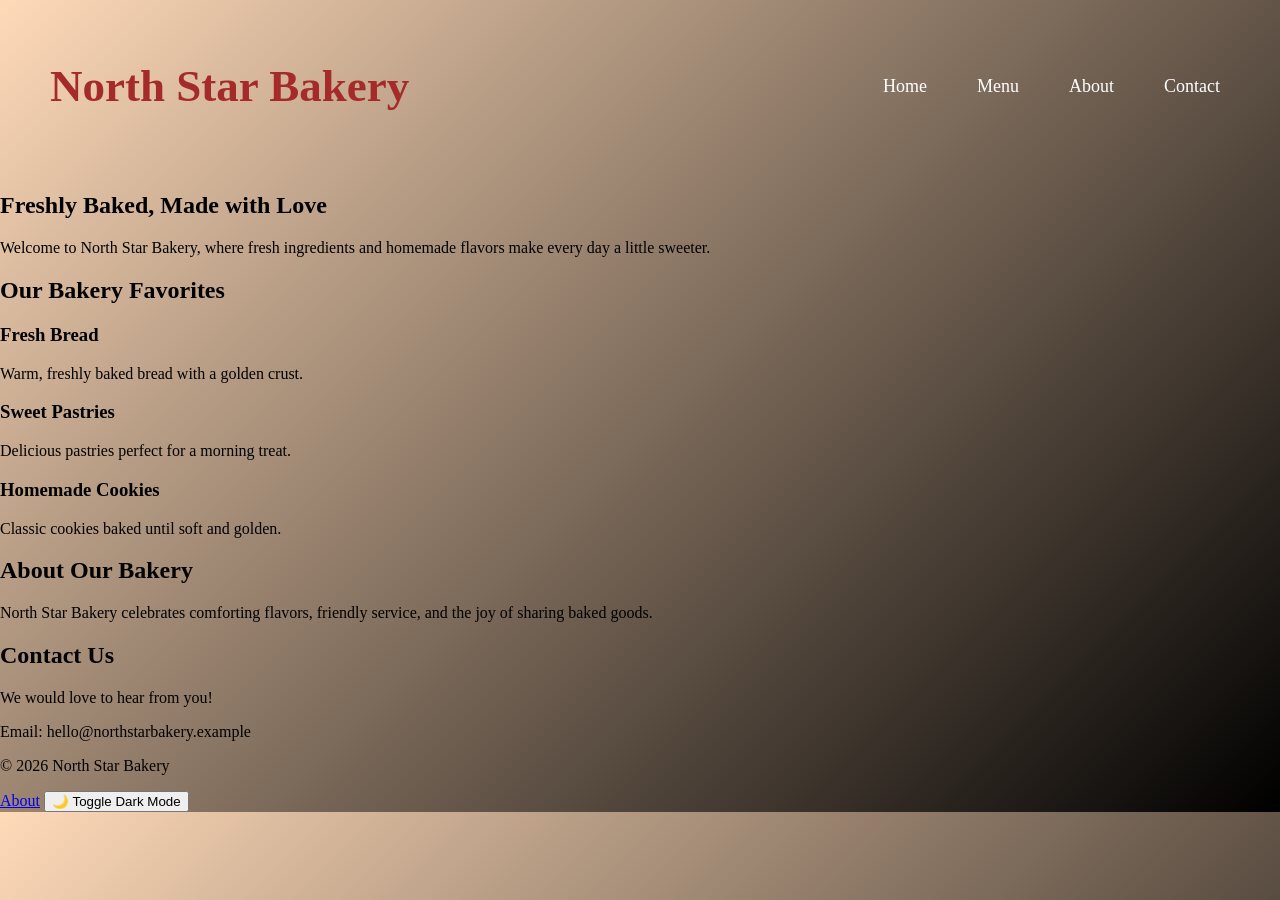
<file: index.html>
<!DOCTYPE html>

<html lang="en">

<head>

  <meta charset="UTF-8">

  <meta name="viewport" content="width=device-width, initial-scale=1.0">

  <title>North Star Bakery</title>

  <link rel="stylesheet" href="styles.css">

</head>

<body>

  <header>

    <h1>North Star Bakery</h1>

    <nav aria-label="Main navigation">

      <a href="#home">Home</a>

      <a href="#menu">Menu</a>

      <a href="#about">About</a>

      <a href="#contact">Contact</a>

    </nav>

  </header>

  <main>

    <section id="home">

      <h2>Freshly Baked, Made with Love</h2>

      <p>Welcome to North Star Bakery, where fresh ingredients and homemade flavors make every day a little sweeter.</p>

    </section>

    <section id="menu">

      <h2>Our Bakery Favorites</h2>

      <div class="products">

        <article>

          <h3>Fresh Bread</h3>

          <p>Warm, freshly baked bread with a golden crust.</p>

        </article>

        <article>

          <h3>Sweet Pastries</h3>

          <p>Delicious pastries perfect for a morning treat.</p>

        </article>

        <article>

          <h3>Homemade Cookies</h3>

          <p>Classic cookies baked until soft and golden.</p>

        </article>

      </div>

    </section>

    <section id="about">

      <h2>About Our Bakery</h2>

      <p>North Star Bakery celebrates comforting flavors, friendly service, and the joy of sharing baked goods.</p>

    </section>

    <section id="contact">

      <h2>Contact Us</h2>

      <p>We would love to hear from you!</p>

      <p>Email: hello@northstarbakery.example</p>

    </section>

  </main>

  <footer>

    <p>&copy; 2026 North Star Bakery</p>

  </footer>
<script src="script.js"></script>
</body>
</html>

<script src="script.js"></script>
</body>

</body>

</html>
<div class="button-area">
<a href="about.html" class="site-button">About</a>
<button id="theme-toggle" class="site-button" type="button">
🌙 Toggle Dark Mode
</button>
</div>

<script src="script.js"></script>
</body>
</file>
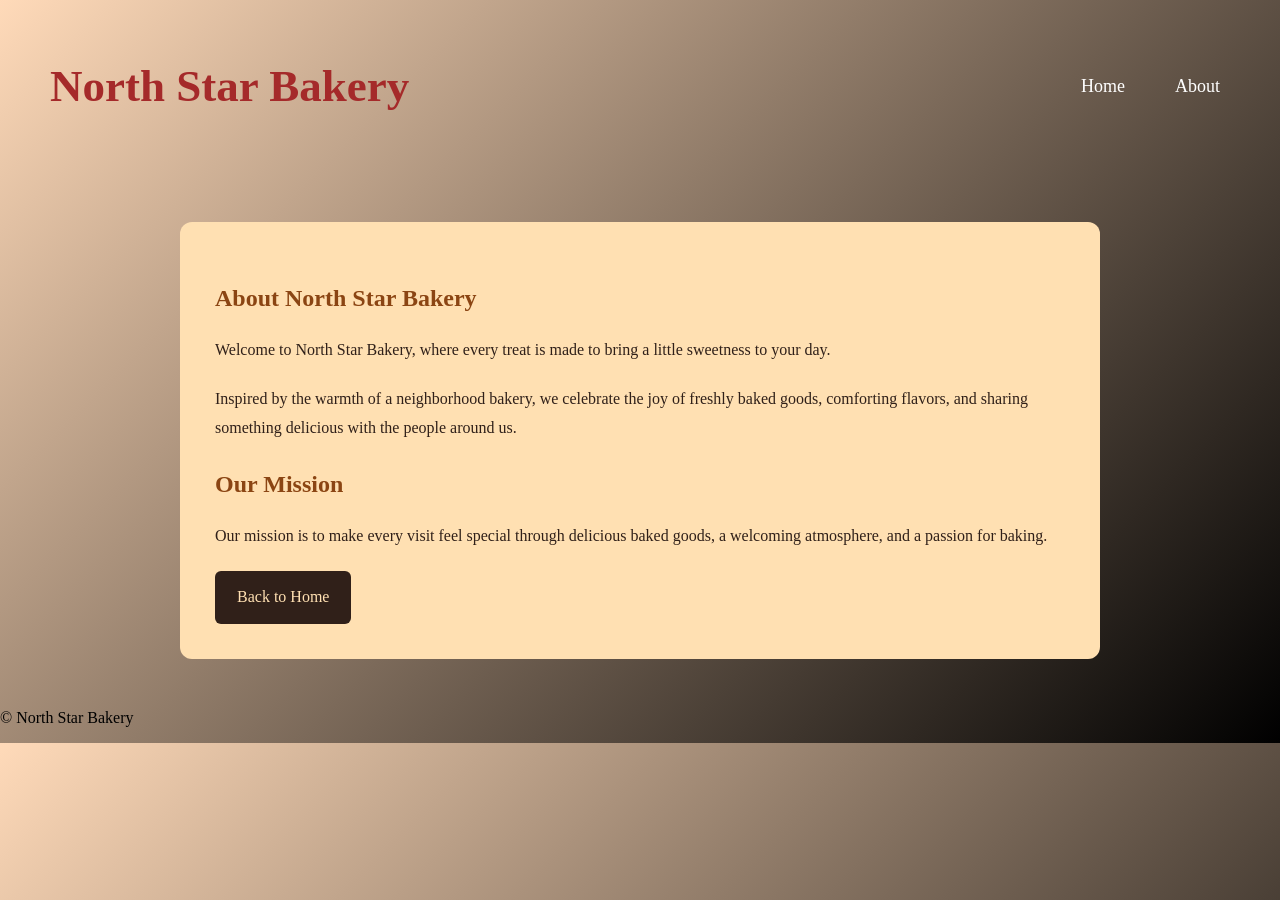
<file: about.html>
<!DOCTYPE html>
<html lang="en">
<head>
<meta charset="UTF-8">
<meta name="viewport" content="width=device-width, initial-scale=1.0">
<title>About Us | North Star Bakery</title>
<link rel="stylesheet" href="styles.css">
<script src="script.js" defer></script>
</head>
<body>

<header>
<h1>North Star Bakery</h1>
<nav>
<a href="index.html">Home</a>
<a href="about.html" aria-current="page">About</a>
</nav>
</header>

<main>
<section class="about-section">
<h2>About North Star Bakery</h2>

<p>
Welcome to North Star Bakery, where every treat is
made to bring a little sweetness to your day.
</p>

<p>
Inspired by the warmth of a neighborhood bakery,
we celebrate the joy of freshly baked goods,
comforting flavors, and sharing something delicious
with the people around us.
</p>

<h2>Our Mission</h2>

<p>
Our mission is to make every visit feel special
through delicious baked goods, a welcoming atmosphere,
and a passion for baking.
</p>

<a class="back-home" href="index.html">Back to Home</a>
</section>
</main>

<footer>
<p>&copy; <span id="year"></span> North Star Bakery</p>
</footer>

</body>
</html>
</file>
<file: styles.css>
/* About page */
.about-section {
max-width: 850px;
margin: 50px auto;
padding: 35px;
background-color: #ffe0b2;
color: #302019;
border-radius: 12px;
line-height: 1.8;
}

.about-section h2 {
color: #8b4513;
font-family: cursive;
margin-bottom: 15px;
}

.about-section p {
margin-bottom: 20px;
}

.back-home {
display: inline-block;
background-color: #302019;
color: #ffe0b2;
padding: 12px 22px;
text-decoration: none;
border-radius: 6px;
transition: background-color 0.3s ease;
}

.back-home:hover {
background-color: #8b4513;
}

nav a {
margin: 0 10px;
color: inherit;
text-decoration: none;
}

nav a:hover {
text-decoration: underline;
}


body {
margin: 0;
background: linear-gradient(135deg, #FFDAB9, #000000);
}

/* Title area */
header {
display: flex;
justify-content: space-between;
align-items: center;
padding: 30px 50px;
}

/* Bakery title */
h1 {
color: brown;
font-family: cursive;
font-size: 45px;
}

/* Navigation */
nav {
display: flex;
gap: 30px;
}

nav a {
color: white;
text-decoration: none;
font-size: 18px;
}


/* Interactive product cards */
.product {
cursor: pointer;
padding: 15px;
transition: all 0.3s ease;
}

.product.selected {
background-color: #ffe0b2;
border: 2px solid #8b4513;
transform: scale(1.03);
}

/* Dark mode */
.dark-mode {
background-color: #222;
color: #fff;
}

.dark-mode .product {
background-color: #333;
color: #fff;
}

/* Mobile navigation */
nav.active {
display: flex;
flex-direction: column;
gap: 15px;
}

/* Button hover effects */
button {
cursor: pointer;
transition: all 0.3s ease;
}

button:hover {
opacity: 0.8;
transform: translateY(-2px);
}



header {
display: flex;
justify-content: space-between;
align-items: center;
}


nav {
display: flex;
gap: 30px;
}


header {
display: flex;
article {
transition: transform 0.25s ease, box-shadow 0.25s ease;
}

article:hover {
transform: translateY(-4px);
box-shadow: 0 6px 15px rgba(0, 0, 0, 0.18);
}

article.selected {
outline: 3px solid #8b4513;
transform: scale(1.02);
}

button.clicked {
transform: scale(0.96);
}
  /* Interactive dark mode */
body {
transition: background-color 0.4s ease, color 0.4s ease;
}

body.dark-mode {
background-color: #1c1c1c;
color: #ffffff;
}

body.dark-mode header,
body.dark-mode footer {
background-color: #000000;
color: #ffffff;
}

body.dark-mode article,
body.dark-mode section {
background-color: #333333;
color: #ffffff;
}

#theme-toggle {
background-color: #8b4513;
color: white;
border: none;
padding: 12px 20px;
margin: 20px;
border-radius: 8px;
cursor: pointer;
font-size: 16px;
transition: transform 0.2s ease;
}

#theme-toggle:hover {
transform: scale(1.05);
}
.button-area {
display: flex;
justify-content: center;
align-items: center;
flex-wrap: wrap;
gap: 12px;
margin: 24px auto;
}

.site-button {
display: inline-block;
box-sizing: border-box;
padding: 12px 20px;
background-color: #ffffff;
color: #8b4513;
border: 2px solid #8b4513;
border-radius: 8px;
font: inherit;
text-decoration: none;
cursor: pointer;
transition: background-color 0.3s, color 0.3s, transform 0.2s;
}

.site-button:hover {
background-color: #8b4513;
color: #ffffff;
transform: translateY(-2px);
}

body {
transition: background-color 0.3s, color 0.3s;
}

body.dark-mode {
background-color: #1c1c1c;
color: #ffffff;
}

body.dark-mode header,
body.dark-mode footer {
background-color: #000000;
color: #ffffff;
}

body.dark-mode article,
body.dark-mode section {
background-color: #333333;
color: #ffffff;
}

body.dark-mode .site-button {
background-color: #333333;
color: #ffffff;
border-color: #ffffff;
}
</file>
